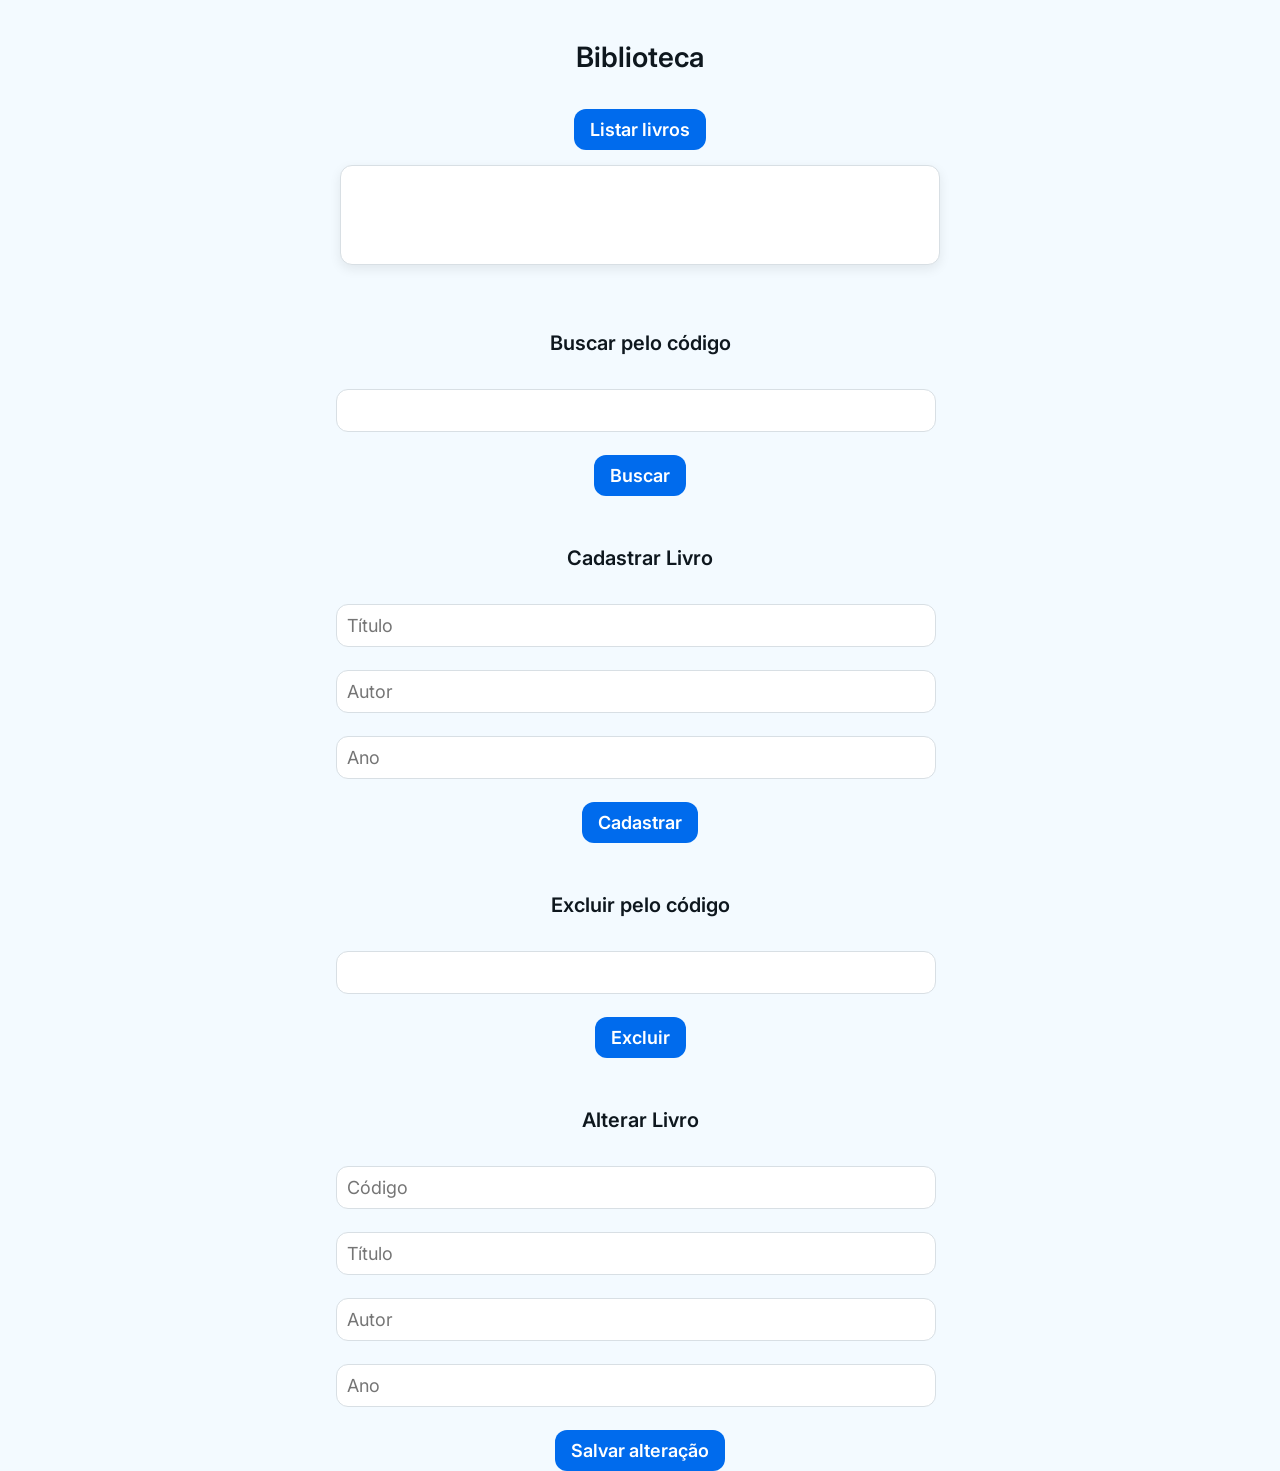
<file: sistema/pagina/index.html>
<!DOCTYPE html>
<html lang="pt-BR">

<head>
    <meta charset="UTF-8">
    <title>Biblioteca</title>
    <link rel="stylesheet" href="style.css">
</head>
<body>
    <h1>Biblioteca</h1>

    <button id="botao-listar">Listar livros</button>
    <ul id="lista"></ul>

    <h2>Buscar pelo código</h2>
    <input id="codigo" type="number"> 
    <button id="botao-buscar">Buscar</button>
    <p id="resultado"></p>

    <h2>Cadastrar Livro</h2>
    <input id="titulo" placeholder="Título">
    <input id="autor" placeholder="Autor">
    <input id="ano" type="number" placeholder="Ano">
    <button id="botao-cadastrar">Cadastrar</button>
    <p id="mensagem"></p>

    <h2>Excluir pelo código</h2>
    <input id="codigo-excluir" type="number"> 
    <button id="botao-excluir">Excluir</button>
    <p id="mensagem-excluir"></p>

    <h2>Alterar Livro</h2>
    <input id="codigo-alterar" type="number" placeholder="Código">
    <input id="novo-titulo" placeholder="Título">
    <input id="novo-autor" placeholder="Autor">
    <input id="novo-ano" type="number" placeholder="Ano">
    <button id="botao-alterar">Salvar alteração</button>
    <p id="mensagem-alterar"></p>

    <script src="app.js"></script>
</body>
</html>
</file>
<file: sistema/pagina/style.css>
/* Import da fonte com fallback caso o Google Fonts falhe */
@import url('https://fonts.googleapis.com/css2?family=Inter:wght@400;600&display=swap');

/* =========================================
   VARIÁVEIS E FALLBACKS (CORES E MEDIDAS)
   ========================================= */
:root {
  /* Fallback em HEX (para navegadores antigos) */
  --bg-color: #f9f9fa;
  --bg-card: #ffffff;
  --text-main: #1a1a1a;
  --text-muted: #555555;
  --primary: #0055ff;
  --primary-hover: #0044cc;
  --danger: #ff3333;
  --border-color: #e0e0e0;
  --shadow: 0 4px 12px rgba(0, 0, 0, 0.05);

  /* Sintaxe moderna OKLCH (se o navegador suportar, ele sobrescreve o HEX acima) */
  @supports (color: oklch(0 0 0)) {
    --bg-color: oklch(98% 0.01 240);
    --bg-card: oklch(100% 0 0);
    --text-main: oklch(20% 0.02 240);
    --text-muted: oklch(45% 0.02 240);
    --primary: oklch(55% 0.22 255);
    --primary-hover: oklch(45% 0.22 255);
    --danger: oklch(60% 0.2 25);
    --border-color: oklch(90% 0.01 240);
    --shadow: 0 4px 12px oklch(0% 0 0 / 0.08);
  }

  /* Tipografia fluída usando clamp(min, ideal, max) */
  --font-base: clamp(14px, 1.5vw, 18px);
  --font-title: clamp(20px, 2.5vw, 28px);
  --spacing: clamp(8px, 1.5vw, 16px);
  --radius: clamp(8px, 1.5vw, 12px);
}

/* =========================================
   RESET E ESTILOS GERAIS
   ========================================= */
* {
  box-sizing: border-box;
  margin: 0;
  padding: 0;
  -webkit-tap-highlight-color: transparent;
}

body {
  font-family: 'Inter', BlinkMacSystem, system-ui, -apple-system, sans-serif;
  background-color: var(--bg-color, #f9f9fa);
  color: var(--text-main, #1a1a1a);
  font-size: var(--font-base, 16px);
  line-height: 1.5;
  gap: 15px;
  padding: 10px;
  padding: var(--spacing, 16px);
  display: flex;
  flex-direction: column;
  align-items: center;
  align-items: safe center; /* safe center impede que o conteúdo suma em telas muito pequenas */
  min-height: 100vh;
  height: 100dvh;
  margin: 20px auto;
  max-width: 900px;
}

/* Efeito de Container Query */
main {
  flex: 1 0 auto;
  width: 100%;
  max-width: 900px;
  container-type: inline-size;
  container-name: app-container;
}

/* Esconde a barra de rolagem mas mantém o scroll (apenas WebKit) */
::-webkit-scrollbar {
  width: 0px;
  background: transparent;
}
html {
  scrollbar-width: none; /* Firefox */
  scroll-behavior: smooth;
}

/* =========================================
   TIPOGRAFIA E BLOCOS
   ========================================= */
h1, h2 {
  font-size: var(--font-title, 24px);
  color: var(--text-main, #1a1a1a);
  margin-bottom: var(--spacing, 16px);
  font-weight: 600;
}

h2 {
  font-size: 14px;
  font-size: clamp(14px, 2vw, 20px);
  margin-top: 15px;
  margin-top: calc(var(--spacing, 16px) * 2);
}

p {
  margin-bottom: var(--spacing);
}

ul {
  list-style: none;
  min-height: 100px;
  width:100%;
  max-width: 600px;
  scroll-snap-type: y mandatory;
  scroll-padding: var(--spacing, 16px);
  background: var(--bg-card, #ffffff);
  padding: var(--spacing, 16px);
  border-radius: var(--radius, 8px);
  box-shadow: var(--shadow, 0 4px 12px rgba(0, 0, 0, 0.05));
  border: 1px solid var(--border-color, #e0e0e0);
  margin-bottom: var(--spacing, 16px);
  max-height: 800px;
  overflow-y: auto;
}

li {
  padding: 10px 0;
  padding: calc(var(--spacing, 16px) / 2) 0;
  border-bottom: 1px solid #e0e0e0;
  border-bottom: 1px solid var(--border-color, #e0e0e0);
}
li:last-child {
  border-bottom: none;
}

/* =========================================
   FORMULÁRIOS E INPUTS
   ========================================= */
input {
  padding: 10px;
  border: 1px solid #e0e0e0;
  border: 1px solid var(--border-color);
  border-radius: 10px;
  border-radius: var(--radius);
  font-family: inherit;
  font-size: inherit;
  margin-right: 8px;
  margin-bottom: 8px;
  background: #ffffff;
  background: var(--bg-card, #ffffff);
  color: #1a1a1a;
  color: var(--text-main, #1a1a1a);
  transition: border-color 0.2s, box-shadow 0.2s;
  width: 100%;
  max-width: 600px;
}

input:focus {
  outline: none;
  border-color: var(--primary, #0055ff);
  box-shadow: 0 0 0 3px oklch(55% 0.22 255 / 0.2);
}

/* =========================================
   BOTÕES
   ========================================= */
button {
  padding: 10px 16px;
  background-color: var(--primary, #0055ff);
  color: #ffffff;
  border: none;
  border-radius: 8px;
  border-radius: var(--radius, 8px);
  cursor: pointer;
  font-family: inherit;
  font-size: inherit;
  font-weight: 600;
  transition: background-color 0.2s, transform 0.1s;
}

button:hover {
  background-color: #0047d9;
  background-color: var(--primary-hover, #0047d9);
}

button:active {
  transform: scale(0.97);
}

/* =========================================
   FEEDBACK VISUAL COM :has() E :focus-within
   ========================================= */

/* Se o parágrafo estiver vazio, ele se esconde (usando :empty) */
p:empty {
  display: none;
}

/* Destaca o container do input vermelho se o input estiver inválido (simulação) */
input:invalid {
  border-color: var(--danger, #ff4757);
}

/* Estilo da mensagem de erro (parágrafo que não está vazio) */
p:not(:empty) {
  padding: 10px;
  border-radius: var(--radius, 8px);
  font-weight: 600;
  background-color: var(--bg-card, #ffffff);
  border-left: 4px solid var(--primary, #0055ff);
  margin-top: calc(var(--spacing, 16px) / 2);
}

/* Se o parágrafo tiver a palavra "Excluído", fica vermelho */
p:has(+ :not(:empty)) {
  color: var(--text-muted, #6c757d);
}

/* =========================================
   CONTAINER QUERIES (CQI)
   ========================================= */

/* Quando o container da página ficar maior que 600px, os inputs crescem e ficam lado a lado */
@container app-container (min-width: 600px) {
  form, .grupo-campos {
    display: flex;
    flex-wrap: wrap;
    gap: 10px;
    align-items: center;
  }
  
  input {
    width: auto;
    flex: 1 1 200px;
    margin-bottom: 0;
  }
  
  /* Ajusta o tamanho baseado no cqi (Container Query Inline-size) */
  h1 {
    font-size: 24px;
    font-size: clamp(24px, 4cqi, 36px);
  }
}
</file>
